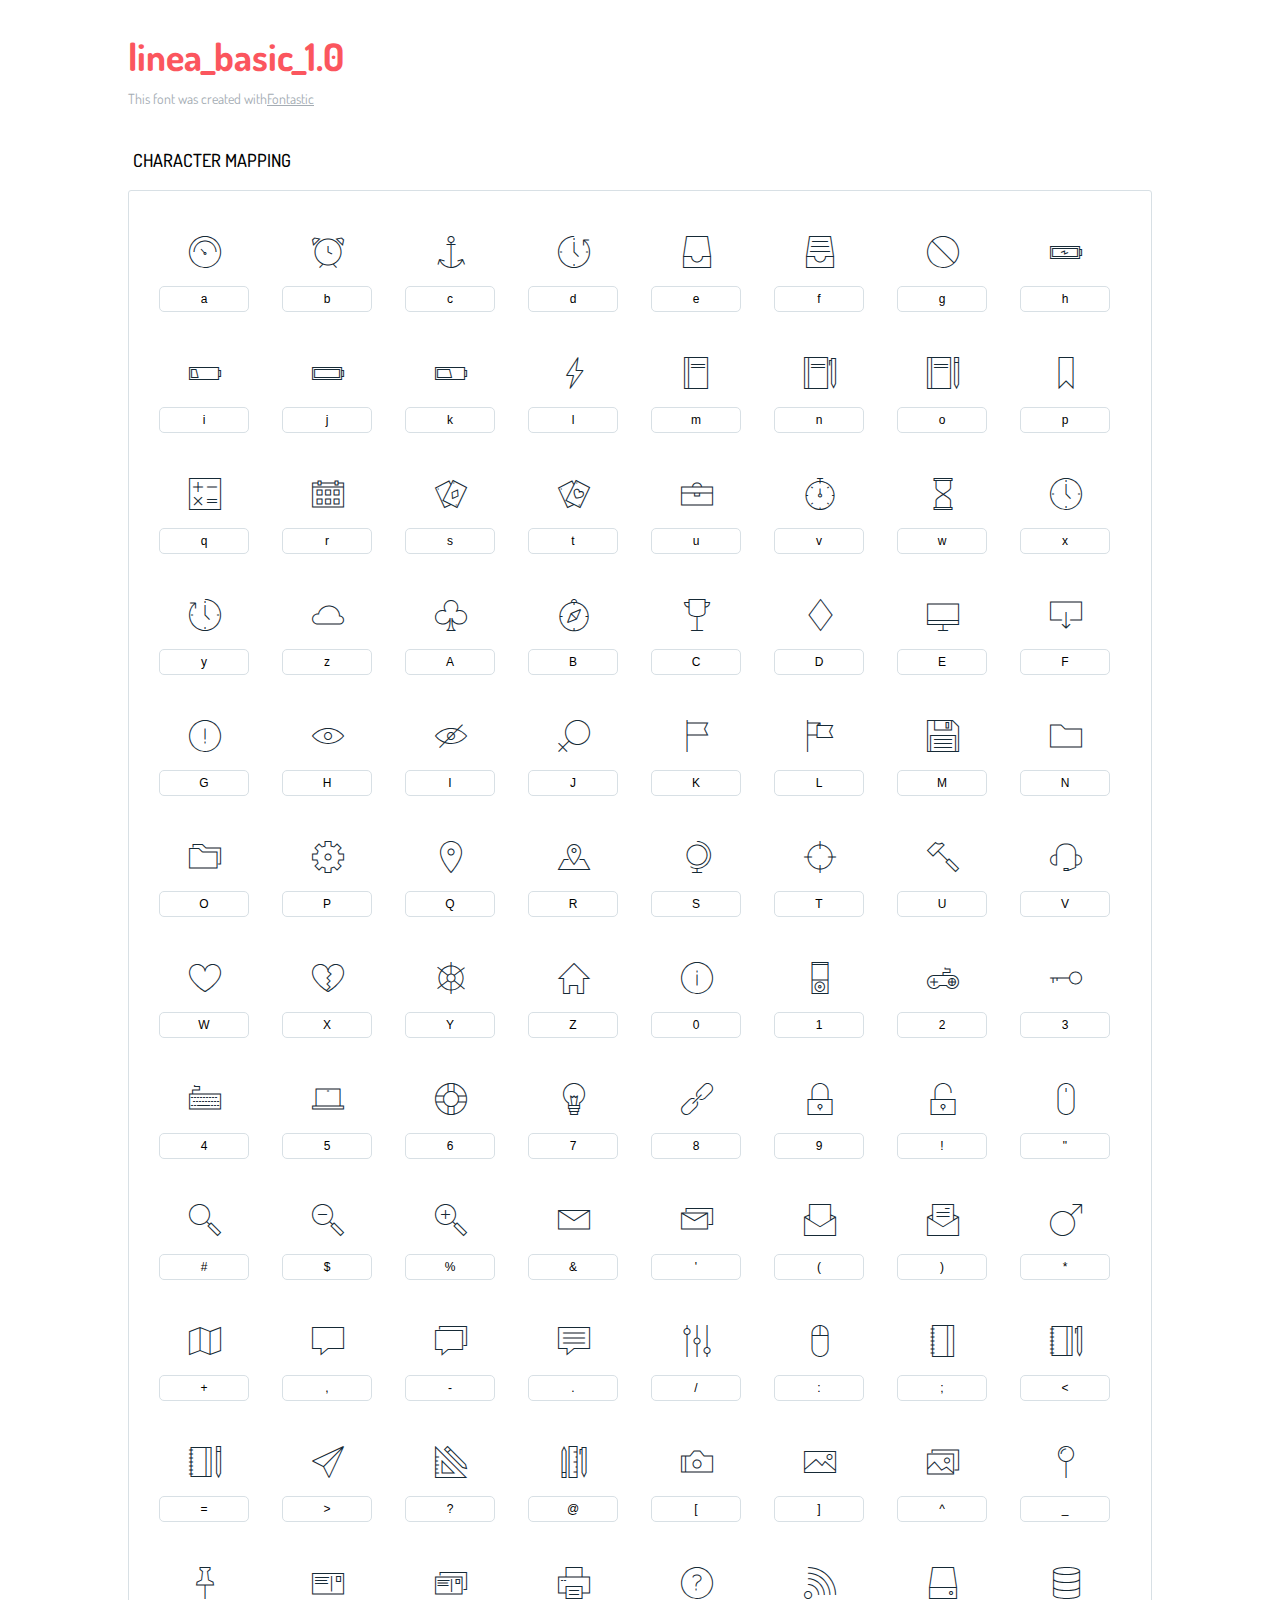
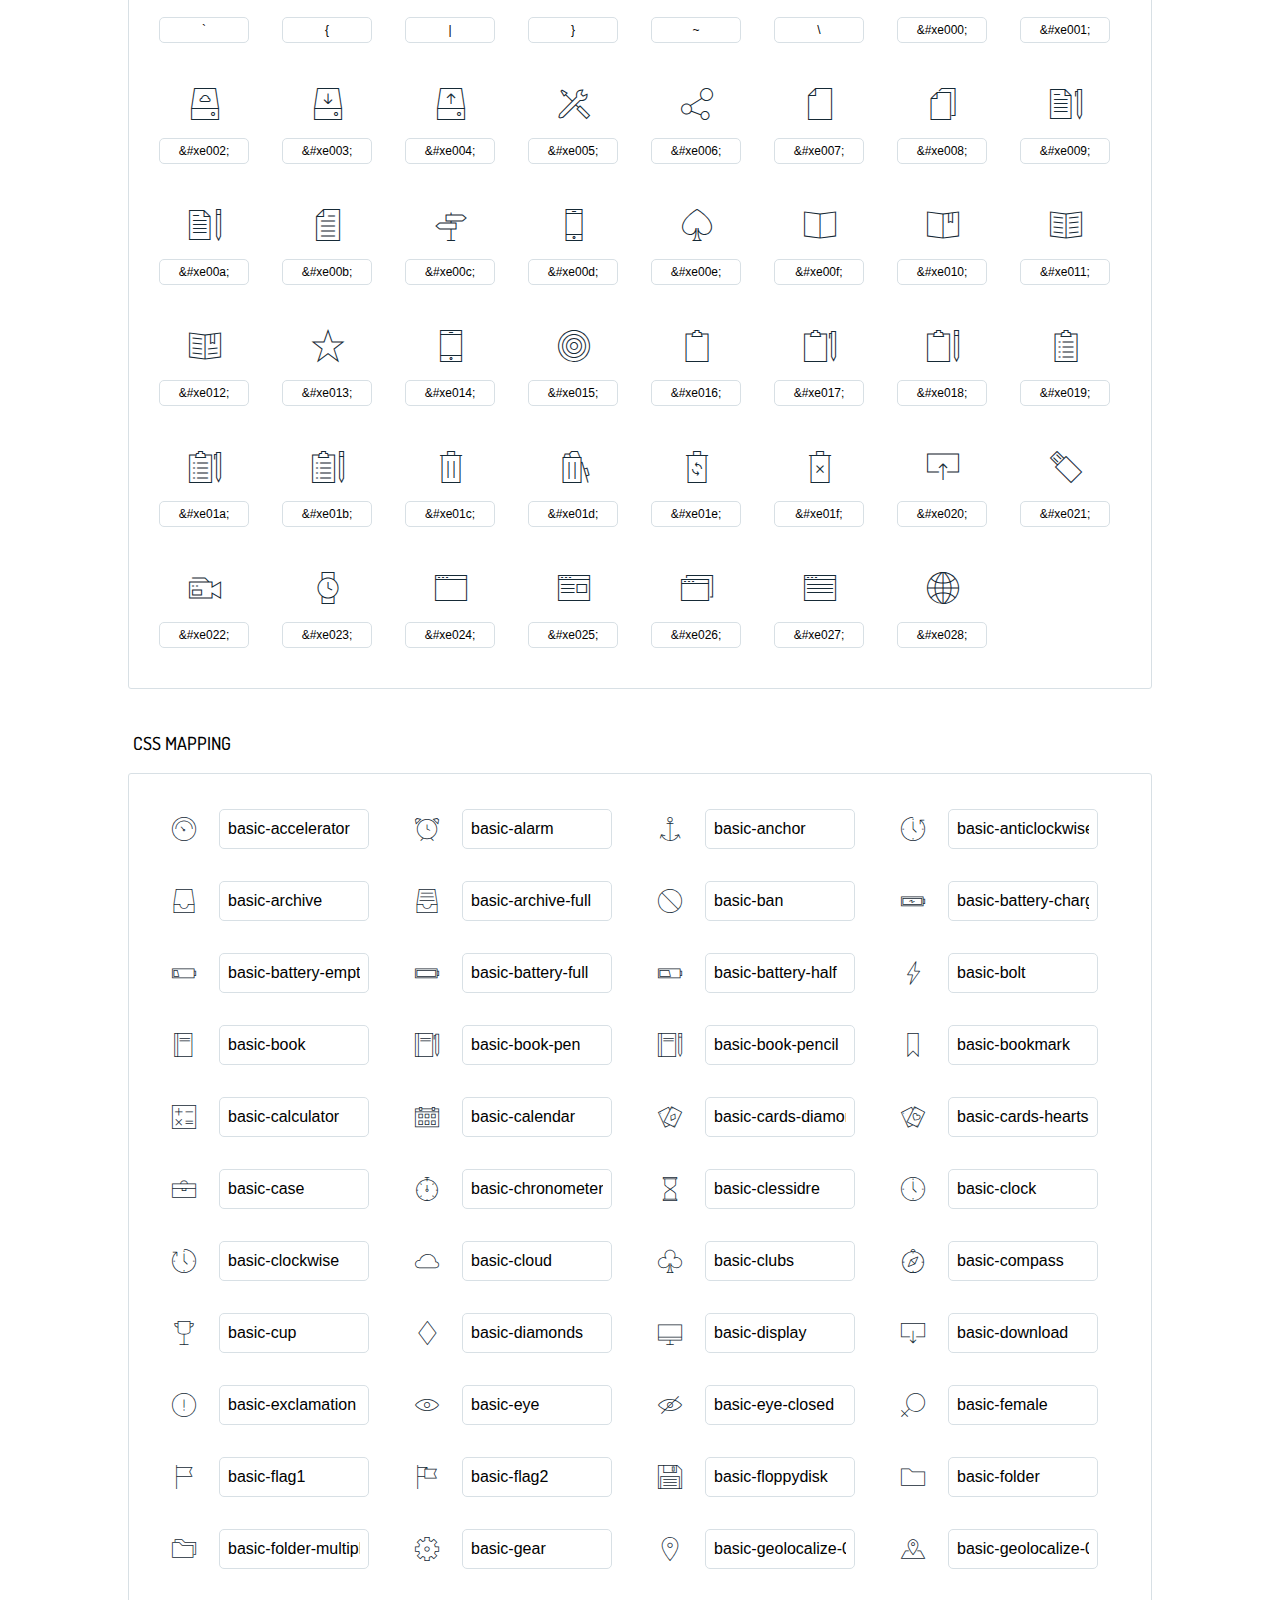
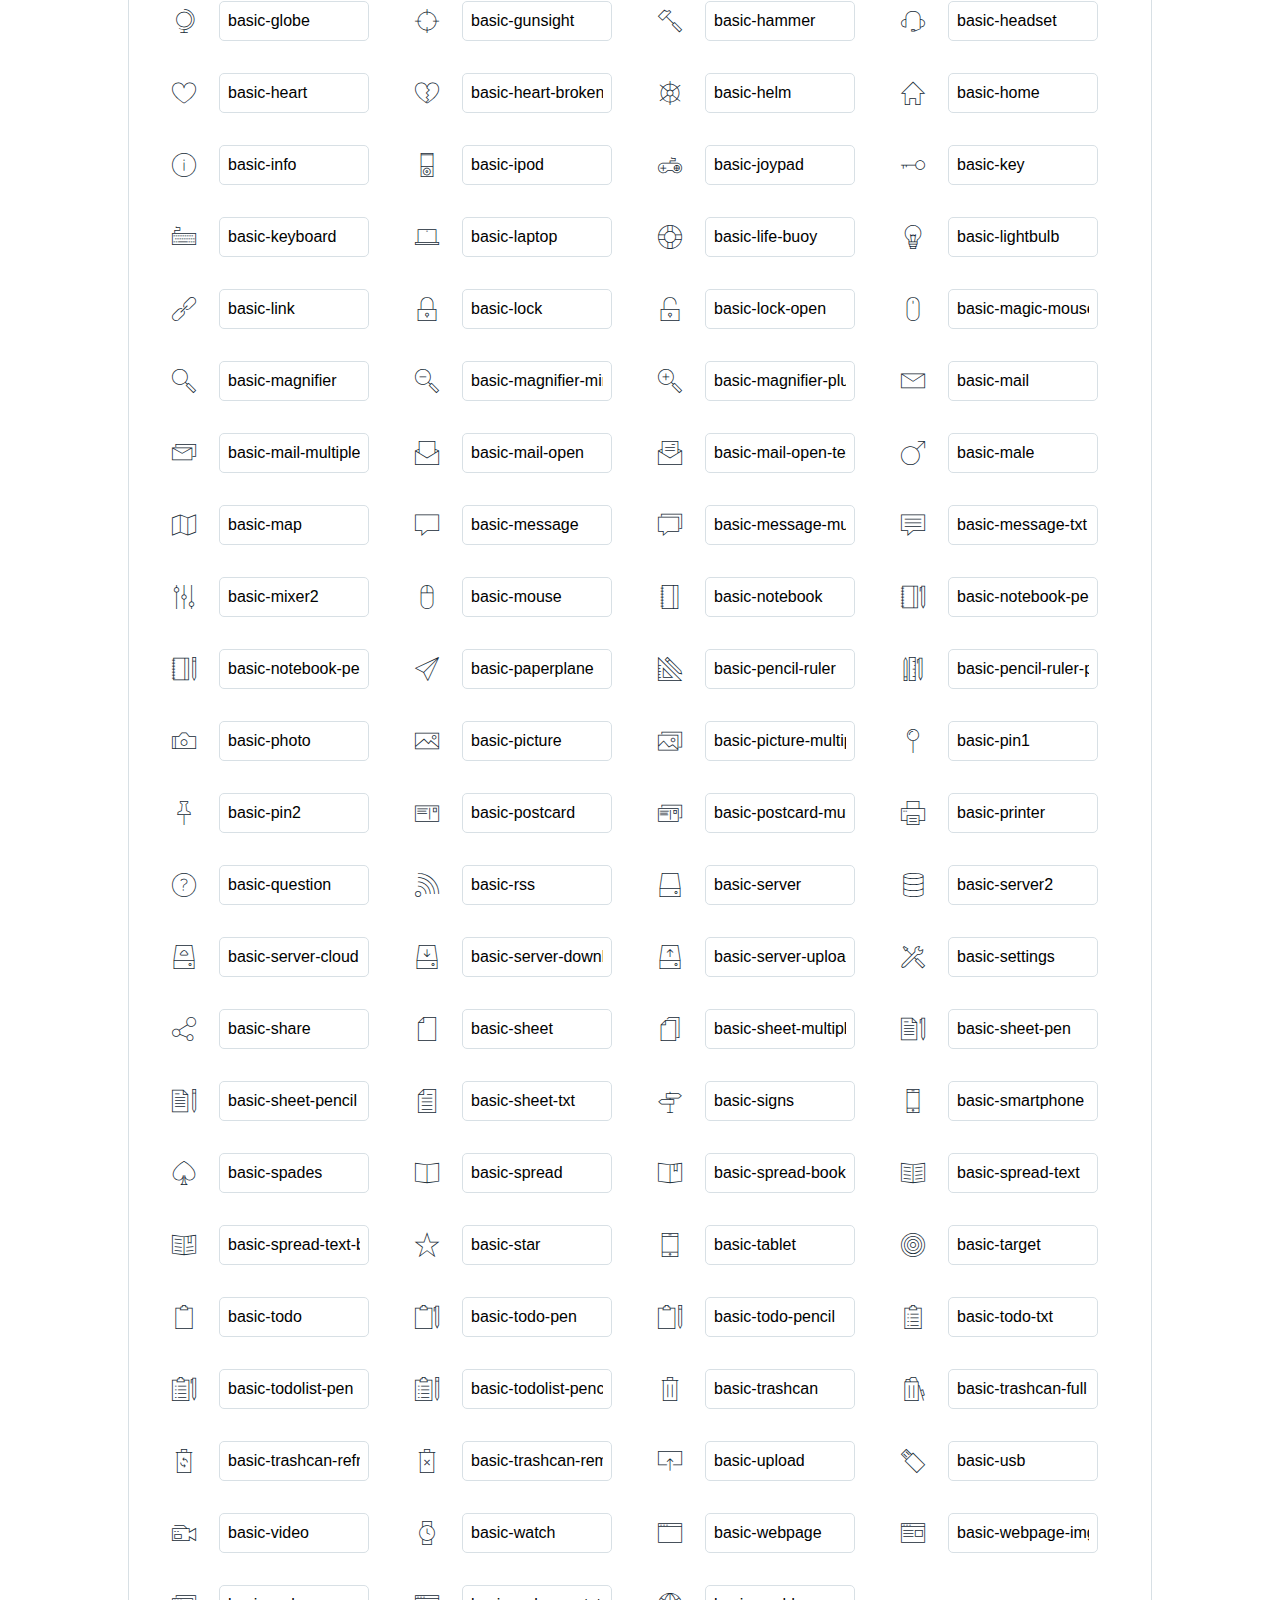
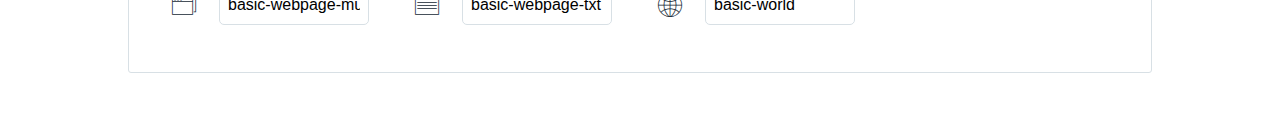
<file: images/icons/_ICONFONT/icons-reference.html>
<!DOCTYPE html>
<html lang="en">
  <head>
    <meta charset="utf-8">
    <meta http-equiv="X-UA-Compatible" content="IE=edge,chrome=1">
    <meta name="viewport" content="width=device-width,initial-scale=1">
    <title>Font Reference - linea_basic_1.0</title>
    <link href="http://fonts.googleapis.com/css?family=Dosis:400,500,700" rel="stylesheet" type="text/css">
    <link rel="stylesheet" href="styles.css">
    <style type="text/css">
      html,body,div,span,applet,object,iframe,h1,h2,h3,h4,h5,h6,p,blockquote,pre,a,abbr,acronym,address,big,cite,code,del,dfn,em,img,ins,kbd,q,s,samp,small,strike,strong,sub,sup,tt,var,dl,dt,dd,ol,ul,li,fieldset,form,label,legend,table,caption,tbody,tfoot,thead,tr,th,td{margin:0;padding:0;border:0;outline:0;font-weight:inherit;font-style:inherit;font-family:inherit;font-size:100%;vertical-align:baseline}
body{line-height:1;color:#000;background:#fff}
ol,ul{list-style:none}
table{border-collapse:separate;border-spacing:0;vertical-align:middle}
caption,th,td{text-align:left;font-weight:normal;vertical-align:middle}
a img{border:none}
*{-webkit-box-sizing:border-box;-moz-box-sizing:border-box;box-sizing:border-box}
body{font-family:'Dosis','Tahoma',sans-serif}
.container{margin:15px auto;width:80%}
h1{margin:40px 0 20px;font-weight:700;font-size:38px;line-height:32px;color:#fb565e}
h2{font-size:18px;padding:0 0 21px 5px;margin:45px 0 0 0;text-transform:uppercase;font-weight:500}
.small{font-size:14px;color:#a5adb4;}
.small a{color:#a5adb4;}
.small a:hover{color:#fb565e}
.glyphs.character-mapping{margin:0 0 20px 0;padding:20px 0 20px 30px;color:rgba(0,0,0,0.5);border:1px solid #d8e0e5;-webkit-border-radius:3px;border-radius:3px;}
.glyphs.character-mapping li{margin:0 30px 20px 0;display:inline-block;width:90px}
.glyphs.character-mapping .icon{margin:10px 0 10px 15px;padding:15px;position:relative;width:55px;height:55px;color:#162a36 !important;overflow:hidden;-webkit-border-radius:3px;border-radius:3px;font-size:32px;}
.glyphs.character-mapping .icon svg{fill:#000}
.glyphs.character-mapping input{margin:0;padding:5px 0;line-height:12px;font-size:12px;display:block;width:100%;border:1px solid #d8e0e5;-webkit-border-radius:5px;border-radius:5px;text-align:center;outline:0;}
.glyphs.character-mapping input:focus{border:1px solid #fbde4a;-webkit-box-shadow:inset 0 0 3px #fbde4a;box-shadow:inset 0 0 3px #fbde4a}
.glyphs.character-mapping input:hover{-webkit-box-shadow:inset 0 0 3px #fbde4a;box-shadow:inset 0 0 3px #fbde4a}
.glyphs.css-mapping{margin:0 0 60px 0;padding:30px 0 20px 30px;color:rgba(0,0,0,0.5);border:1px solid #d8e0e5;-webkit-border-radius:3px;border-radius:3px;}
.glyphs.css-mapping li{margin:0 30px 20px 0;padding:0;display:inline-block;overflow:hidden}
.glyphs.css-mapping .icon{margin:0;margin-right:10px;padding:13px;height:50px;width:50px;color:#162a36 !important;overflow:hidden;float:left;font-size:24px}
.glyphs.css-mapping input{margin:0;margin-top:5px;padding:8px;line-height:16px;font-size:16px;display:block;width:150px;height:40px;border:1px solid #d8e0e5;-webkit-border-radius:5px;border-radius:5px;background:#fff;outline:0;float:right;}
.glyphs.css-mapping input:focus{border:1px solid #fbde4a;-webkit-box-shadow:inset 0 0 3px #fbde4a;box-shadow:inset 0 0 3px #fbde4a}
.glyphs.css-mapping input:hover{-webkit-box-shadow:inset 0 0 3px #fbde4a;box-shadow:inset 0 0 3px #fbde4a}

      
    </style>
  </head>
  <body>
    <div class="container">
      <h1>linea_basic_1.0</h1>
      <p class="small">This font was created with<a href="http://fontastic.me/">Fontastic</a></p>
      <h2>Character mapping</h2>
      <ul class="glyphs character-mapping">
        <li>
          <div data-icon="a" class="icon"></div>
          <input type="text" readonly="readonly" value="a">
        </li>
        <li>
          <div data-icon="b" class="icon"></div>
          <input type="text" readonly="readonly" value="b">
        </li>
        <li>
          <div data-icon="c" class="icon"></div>
          <input type="text" readonly="readonly" value="c">
        </li>
        <li>
          <div data-icon="d" class="icon"></div>
          <input type="text" readonly="readonly" value="d">
        </li>
        <li>
          <div data-icon="e" class="icon"></div>
          <input type="text" readonly="readonly" value="e">
        </li>
        <li>
          <div data-icon="f" class="icon"></div>
          <input type="text" readonly="readonly" value="f">
        </li>
        <li>
          <div data-icon="g" class="icon"></div>
          <input type="text" readonly="readonly" value="g">
        </li>
        <li>
          <div data-icon="h" class="icon"></div>
          <input type="text" readonly="readonly" value="h">
        </li>
        <li>
          <div data-icon="i" class="icon"></div>
          <input type="text" readonly="readonly" value="i">
        </li>
        <li>
          <div data-icon="j" class="icon"></div>
          <input type="text" readonly="readonly" value="j">
        </li>
        <li>
          <div data-icon="k" class="icon"></div>
          <input type="text" readonly="readonly" value="k">
        </li>
        <li>
          <div data-icon="l" class="icon"></div>
          <input type="text" readonly="readonly" value="l">
        </li>
        <li>
          <div data-icon="m" class="icon"></div>
          <input type="text" readonly="readonly" value="m">
        </li>
        <li>
          <div data-icon="n" class="icon"></div>
          <input type="text" readonly="readonly" value="n">
        </li>
        <li>
          <div data-icon="o" class="icon"></div>
          <input type="text" readonly="readonly" value="o">
        </li>
        <li>
          <div data-icon="p" class="icon"></div>
          <input type="text" readonly="readonly" value="p">
        </li>
        <li>
          <div data-icon="q" class="icon"></div>
          <input type="text" readonly="readonly" value="q">
        </li>
        <li>
          <div data-icon="r" class="icon"></div>
          <input type="text" readonly="readonly" value="r">
        </li>
        <li>
          <div data-icon="s" class="icon"></div>
          <input type="text" readonly="readonly" value="s">
        </li>
        <li>
          <div data-icon="t" class="icon"></div>
          <input type="text" readonly="readonly" value="t">
        </li>
        <li>
          <div data-icon="u" class="icon"></div>
          <input type="text" readonly="readonly" value="u">
        </li>
        <li>
          <div data-icon="v" class="icon"></div>
          <input type="text" readonly="readonly" value="v">
        </li>
        <li>
          <div data-icon="w" class="icon"></div>
          <input type="text" readonly="readonly" value="w">
        </li>
        <li>
          <div data-icon="x" class="icon"></div>
          <input type="text" readonly="readonly" value="x">
        </li>
        <li>
          <div data-icon="y" class="icon"></div>
          <input type="text" readonly="readonly" value="y">
        </li>
        <li>
          <div data-icon="z" class="icon"></div>
          <input type="text" readonly="readonly" value="z">
        </li>
        <li>
          <div data-icon="A" class="icon"></div>
          <input type="text" readonly="readonly" value="A">
        </li>
        <li>
          <div data-icon="B" class="icon"></div>
          <input type="text" readonly="readonly" value="B">
        </li>
        <li>
          <div data-icon="C" class="icon"></div>
          <input type="text" readonly="readonly" value="C">
        </li>
        <li>
          <div data-icon="D" class="icon"></div>
          <input type="text" readonly="readonly" value="D">
        </li>
        <li>
          <div data-icon="E" class="icon"></div>
          <input type="text" readonly="readonly" value="E">
        </li>
        <li>
          <div data-icon="F" class="icon"></div>
          <input type="text" readonly="readonly" value="F">
        </li>
        <li>
          <div data-icon="G" class="icon"></div>
          <input type="text" readonly="readonly" value="G">
        </li>
        <li>
          <div data-icon="H" class="icon"></div>
          <input type="text" readonly="readonly" value="H">
        </li>
        <li>
          <div data-icon="I" class="icon"></div>
          <input type="text" readonly="readonly" value="I">
        </li>
        <li>
          <div data-icon="J" class="icon"></div>
          <input type="text" readonly="readonly" value="J">
        </li>
        <li>
          <div data-icon="K" class="icon"></div>
          <input type="text" readonly="readonly" value="K">
        </li>
        <li>
          <div data-icon="L" class="icon"></div>
          <input type="text" readonly="readonly" value="L">
        </li>
        <li>
          <div data-icon="M" class="icon"></div>
          <input type="text" readonly="readonly" value="M">
        </li>
        <li>
          <div data-icon="N" class="icon"></div>
          <input type="text" readonly="readonly" value="N">
        </li>
        <li>
          <div data-icon="O" class="icon"></div>
          <input type="text" readonly="readonly" value="O">
        </li>
        <li>
          <div data-icon="P" class="icon"></div>
          <input type="text" readonly="readonly" value="P">
        </li>
        <li>
          <div data-icon="Q" class="icon"></div>
          <input type="text" readonly="readonly" value="Q">
        </li>
        <li>
          <div data-icon="R" class="icon"></div>
          <input type="text" readonly="readonly" value="R">
        </li>
        <li>
          <div data-icon="S" class="icon"></div>
          <input type="text" readonly="readonly" value="S">
        </li>
        <li>
          <div data-icon="T" class="icon"></div>
          <input type="text" readonly="readonly" value="T">
        </li>
        <li>
          <div data-icon="U" class="icon"></div>
          <input type="text" readonly="readonly" value="U">
        </li>
        <li>
          <div data-icon="V" class="icon"></div>
          <input type="text" readonly="readonly" value="V">
        </li>
        <li>
          <div data-icon="W" class="icon"></div>
          <input type="text" readonly="readonly" value="W">
        </li>
        <li>
          <div data-icon="X" class="icon"></div>
          <input type="text" readonly="readonly" value="X">
        </li>
        <li>
          <div data-icon="Y" class="icon"></div>
          <input type="text" readonly="readonly" value="Y">
        </li>
        <li>
          <div data-icon="Z" class="icon"></div>
          <input type="text" readonly="readonly" value="Z">
        </li>
        <li>
          <div data-icon="0" class="icon"></div>
          <input type="text" readonly="readonly" value="0">
        </li>
        <li>
          <div data-icon="1" class="icon"></div>
          <input type="text" readonly="readonly" value="1">
        </li>
        <li>
          <div data-icon="2" class="icon"></div>
          <input type="text" readonly="readonly" value="2">
        </li>
        <li>
          <div data-icon="3" class="icon"></div>
          <input type="text" readonly="readonly" value="3">
        </li>
        <li>
          <div data-icon="4" class="icon"></div>
          <input type="text" readonly="readonly" value="4">
        </li>
        <li>
          <div data-icon="5" class="icon"></div>
          <input type="text" readonly="readonly" value="5">
        </li>
        <li>
          <div data-icon="6" class="icon"></div>
          <input type="text" readonly="readonly" value="6">
        </li>
        <li>
          <div data-icon="7" class="icon"></div>
          <input type="text" readonly="readonly" value="7">
        </li>
        <li>
          <div data-icon="8" class="icon"></div>
          <input type="text" readonly="readonly" value="8">
        </li>
        <li>
          <div data-icon="9" class="icon"></div>
          <input type="text" readonly="readonly" value="9">
        </li>
        <li>
          <div data-icon="!" class="icon"></div>
          <input type="text" readonly="readonly" value="!">
        </li>
        <li>
          <div data-icon="&#34;" class="icon"></div>
          <input type="text" readonly="readonly" value="&quot;">
        </li>
        <li>
          <div data-icon="#" class="icon"></div>
          <input type="text" readonly="readonly" value="#">
        </li>
        <li>
          <div data-icon="$" class="icon"></div>
          <input type="text" readonly="readonly" value="$">
        </li>
        <li>
          <div data-icon="%" class="icon"></div>
          <input type="text" readonly="readonly" value="%">
        </li>
        <li>
          <div data-icon="&" class="icon"></div>
          <input type="text" readonly="readonly" value="&amp;">
        </li>
        <li>
          <div data-icon="'" class="icon"></div>
          <input type="text" readonly="readonly" value="&#39;">
        </li>
        <li>
          <div data-icon="(" class="icon"></div>
          <input type="text" readonly="readonly" value="(">
        </li>
        <li>
          <div data-icon=")" class="icon"></div>
          <input type="text" readonly="readonly" value=")">
        </li>
        <li>
          <div data-icon="*" class="icon"></div>
          <input type="text" readonly="readonly" value="*">
        </li>
        <li>
          <div data-icon="+" class="icon"></div>
          <input type="text" readonly="readonly" value="+">
        </li>
        <li>
          <div data-icon="," class="icon"></div>
          <input type="text" readonly="readonly" value=",">
        </li>
        <li>
          <div data-icon="-" class="icon"></div>
          <input type="text" readonly="readonly" value="-">
        </li>
        <li>
          <div data-icon="." class="icon"></div>
          <input type="text" readonly="readonly" value=".">
        </li>
        <li>
          <div data-icon="/" class="icon"></div>
          <input type="text" readonly="readonly" value="/">
        </li>
        <li>
          <div data-icon=":" class="icon"></div>
          <input type="text" readonly="readonly" value=":">
        </li>
        <li>
          <div data-icon=";" class="icon"></div>
          <input type="text" readonly="readonly" value=";">
        </li>
        <li>
          <div data-icon="<" class="icon"></div>
          <input type="text" readonly="readonly" value="&lt;">
        </li>
        <li>
          <div data-icon="=" class="icon"></div>
          <input type="text" readonly="readonly" value="=">
        </li>
        <li>
          <div data-icon=">" class="icon"></div>
          <input type="text" readonly="readonly" value="&gt;">
        </li>
        <li>
          <div data-icon="?" class="icon"></div>
          <input type="text" readonly="readonly" value="?">
        </li>
        <li>
          <div data-icon="@" class="icon"></div>
          <input type="text" readonly="readonly" value="@">
        </li>
        <li>
          <div data-icon="[" class="icon"></div>
          <input type="text" readonly="readonly" value="[">
        </li>
        <li>
          <div data-icon="]" class="icon"></div>
          <input type="text" readonly="readonly" value="]">
        </li>
        <li>
          <div data-icon="^" class="icon"></div>
          <input type="text" readonly="readonly" value="^">
        </li>
        <li>
          <div data-icon="_" class="icon"></div>
          <input type="text" readonly="readonly" value="_">
        </li>
        <li>
          <div data-icon="`" class="icon"></div>
          <input type="text" readonly="readonly" value="`">
        </li>
        <li>
          <div data-icon="{" class="icon"></div>
          <input type="text" readonly="readonly" value="{">
        </li>
        <li>
          <div data-icon="|" class="icon"></div>
          <input type="text" readonly="readonly" value="|">
        </li>
        <li>
          <div data-icon="}" class="icon"></div>
          <input type="text" readonly="readonly" value="}">
        </li>
        <li>
          <div data-icon="~" class="icon"></div>
          <input type="text" readonly="readonly" value="~">
        </li>
        <li>
          <div data-icon="\" class="icon"></div>
          <input type="text" readonly="readonly" value="\">
        </li>
        <li>
          <div data-icon="&#xe000;" class="icon"></div>
          <input type="text" readonly="readonly" value="&amp;#xe000;">
        </li>
        <li>
          <div data-icon="&#xe001;" class="icon"></div>
          <input type="text" readonly="readonly" value="&amp;#xe001;">
        </li>
        <li>
          <div data-icon="&#xe002;" class="icon"></div>
          <input type="text" readonly="readonly" value="&amp;#xe002;">
        </li>
        <li>
          <div data-icon="&#xe003;" class="icon"></div>
          <input type="text" readonly="readonly" value="&amp;#xe003;">
        </li>
        <li>
          <div data-icon="&#xe004;" class="icon"></div>
          <input type="text" readonly="readonly" value="&amp;#xe004;">
        </li>
        <li>
          <div data-icon="&#xe005;" class="icon"></div>
          <input type="text" readonly="readonly" value="&amp;#xe005;">
        </li>
        <li>
          <div data-icon="&#xe006;" class="icon"></div>
          <input type="text" readonly="readonly" value="&amp;#xe006;">
        </li>
        <li>
          <div data-icon="&#xe007;" class="icon"></div>
          <input type="text" readonly="readonly" value="&amp;#xe007;">
        </li>
        <li>
          <div data-icon="&#xe008;" class="icon"></div>
          <input type="text" readonly="readonly" value="&amp;#xe008;">
        </li>
        <li>
          <div data-icon="&#xe009;" class="icon"></div>
          <input type="text" readonly="readonly" value="&amp;#xe009;">
        </li>
        <li>
          <div data-icon="&#xe00a;" class="icon"></div>
          <input type="text" readonly="readonly" value="&amp;#xe00a;">
        </li>
        <li>
          <div data-icon="&#xe00b;" class="icon"></div>
          <input type="text" readonly="readonly" value="&amp;#xe00b;">
        </li>
        <li>
          <div data-icon="&#xe00c;" class="icon"></div>
          <input type="text" readonly="readonly" value="&amp;#xe00c;">
        </li>
        <li>
          <div data-icon="&#xe00d;" class="icon"></div>
          <input type="text" readonly="readonly" value="&amp;#xe00d;">
        </li>
        <li>
          <div data-icon="&#xe00e;" class="icon"></div>
          <input type="text" readonly="readonly" value="&amp;#xe00e;">
        </li>
        <li>
          <div data-icon="&#xe00f;" class="icon"></div>
          <input type="text" readonly="readonly" value="&amp;#xe00f;">
        </li>
        <li>
          <div data-icon="&#xe010;" class="icon"></div>
          <input type="text" readonly="readonly" value="&amp;#xe010;">
        </li>
        <li>
          <div data-icon="&#xe011;" class="icon"></div>
          <input type="text" readonly="readonly" value="&amp;#xe011;">
        </li>
        <li>
          <div data-icon="&#xe012;" class="icon"></div>
          <input type="text" readonly="readonly" value="&amp;#xe012;">
        </li>
        <li>
          <div data-icon="&#xe013;" class="icon"></div>
          <input type="text" readonly="readonly" value="&amp;#xe013;">
        </li>
        <li>
          <div data-icon="&#xe014;" class="icon"></div>
          <input type="text" readonly="readonly" value="&amp;#xe014;">
        </li>
        <li>
          <div data-icon="&#xe015;" class="icon"></div>
          <input type="text" readonly="readonly" value="&amp;#xe015;">
        </li>
        <li>
          <div data-icon="&#xe016;" class="icon"></div>
          <input type="text" readonly="readonly" value="&amp;#xe016;">
        </li>
        <li>
          <div data-icon="&#xe017;" class="icon"></div>
          <input type="text" readonly="readonly" value="&amp;#xe017;">
        </li>
        <li>
          <div data-icon="&#xe018;" class="icon"></div>
          <input type="text" readonly="readonly" value="&amp;#xe018;">
        </li>
        <li>
          <div data-icon="&#xe019;" class="icon"></div>
          <input type="text" readonly="readonly" value="&amp;#xe019;">
        </li>
        <li>
          <div data-icon="&#xe01a;" class="icon"></div>
          <input type="text" readonly="readonly" value="&amp;#xe01a;">
        </li>
        <li>
          <div data-icon="&#xe01b;" class="icon"></div>
          <input type="text" readonly="readonly" value="&amp;#xe01b;">
        </li>
        <li>
          <div data-icon="&#xe01c;" class="icon"></div>
          <input type="text" readonly="readonly" value="&amp;#xe01c;">
        </li>
        <li>
          <div data-icon="&#xe01d;" class="icon"></div>
          <input type="text" readonly="readonly" value="&amp;#xe01d;">
        </li>
        <li>
          <div data-icon="&#xe01e;" class="icon"></div>
          <input type="text" readonly="readonly" value="&amp;#xe01e;">
        </li>
        <li>
          <div data-icon="&#xe01f;" class="icon"></div>
          <input type="text" readonly="readonly" value="&amp;#xe01f;">
        </li>
        <li>
          <div data-icon="&#xe020;" class="icon"></div>
          <input type="text" readonly="readonly" value="&amp;#xe020;">
        </li>
        <li>
          <div data-icon="&#xe021;" class="icon"></div>
          <input type="text" readonly="readonly" value="&amp;#xe021;">
        </li>
        <li>
          <div data-icon="&#xe022;" class="icon"></div>
          <input type="text" readonly="readonly" value="&amp;#xe022;">
        </li>
        <li>
          <div data-icon="&#xe023;" class="icon"></div>
          <input type="text" readonly="readonly" value="&amp;#xe023;">
        </li>
        <li>
          <div data-icon="&#xe024;" class="icon"></div>
          <input type="text" readonly="readonly" value="&amp;#xe024;">
        </li>
        <li>
          <div data-icon="&#xe025;" class="icon"></div>
          <input type="text" readonly="readonly" value="&amp;#xe025;">
        </li>
        <li>
          <div data-icon="&#xe026;" class="icon"></div>
          <input type="text" readonly="readonly" value="&amp;#xe026;">
        </li>
        <li>
          <div data-icon="&#xe027;" class="icon"></div>
          <input type="text" readonly="readonly" value="&amp;#xe027;">
        </li>
        <li>
          <div data-icon="&#xe028;" class="icon"></div>
          <input type="text" readonly="readonly" value="&amp;#xe028;">
        </li>
      </ul>
      <h2>CSS mapping</h2>
      <ul class="glyphs css-mapping">
        <li>
          <div class="icon icon-basic-accelerator"></div>
          <input type="text" readonly="readonly" value="basic-accelerator">
        </li>
        <li>
          <div class="icon icon-basic-alarm"></div>
          <input type="text" readonly="readonly" value="basic-alarm">
        </li>
        <li>
          <div class="icon icon-basic-anchor"></div>
          <input type="text" readonly="readonly" value="basic-anchor">
        </li>
        <li>
          <div class="icon icon-basic-anticlockwise"></div>
          <input type="text" readonly="readonly" value="basic-anticlockwise">
        </li>
        <li>
          <div class="icon icon-basic-archive"></div>
          <input type="text" readonly="readonly" value="basic-archive">
        </li>
        <li>
          <div class="icon icon-basic-archive-full"></div>
          <input type="text" readonly="readonly" value="basic-archive-full">
        </li>
        <li>
          <div class="icon icon-basic-ban"></div>
          <input type="text" readonly="readonly" value="basic-ban">
        </li>
        <li>
          <div class="icon icon-basic-battery-charge"></div>
          <input type="text" readonly="readonly" value="basic-battery-charge">
        </li>
        <li>
          <div class="icon icon-basic-battery-empty"></div>
          <input type="text" readonly="readonly" value="basic-battery-empty">
        </li>
        <li>
          <div class="icon icon-basic-battery-full"></div>
          <input type="text" readonly="readonly" value="basic-battery-full">
        </li>
        <li>
          <div class="icon icon-basic-battery-half"></div>
          <input type="text" readonly="readonly" value="basic-battery-half">
        </li>
        <li>
          <div class="icon icon-basic-bolt"></div>
          <input type="text" readonly="readonly" value="basic-bolt">
        </li>
        <li>
          <div class="icon icon-basic-book"></div>
          <input type="text" readonly="readonly" value="basic-book">
        </li>
        <li>
          <div class="icon icon-basic-book-pen"></div>
          <input type="text" readonly="readonly" value="basic-book-pen">
        </li>
        <li>
          <div class="icon icon-basic-book-pencil"></div>
          <input type="text" readonly="readonly" value="basic-book-pencil">
        </li>
        <li>
          <div class="icon icon-basic-bookmark"></div>
          <input type="text" readonly="readonly" value="basic-bookmark">
        </li>
        <li>
          <div class="icon icon-basic-calculator"></div>
          <input type="text" readonly="readonly" value="basic-calculator">
        </li>
        <li>
          <div class="icon icon-basic-calendar"></div>
          <input type="text" readonly="readonly" value="basic-calendar">
        </li>
        <li>
          <div class="icon icon-basic-cards-diamonds"></div>
          <input type="text" readonly="readonly" value="basic-cards-diamonds">
        </li>
        <li>
          <div class="icon icon-basic-cards-hearts"></div>
          <input type="text" readonly="readonly" value="basic-cards-hearts">
        </li>
        <li>
          <div class="icon icon-basic-case"></div>
          <input type="text" readonly="readonly" value="basic-case">
        </li>
        <li>
          <div class="icon icon-basic-chronometer"></div>
          <input type="text" readonly="readonly" value="basic-chronometer">
        </li>
        <li>
          <div class="icon icon-basic-clessidre"></div>
          <input type="text" readonly="readonly" value="basic-clessidre">
        </li>
        <li>
          <div class="icon icon-basic-clock"></div>
          <input type="text" readonly="readonly" value="basic-clock">
        </li>
        <li>
          <div class="icon icon-basic-clockwise"></div>
          <input type="text" readonly="readonly" value="basic-clockwise">
        </li>
        <li>
          <div class="icon icon-basic-cloud"></div>
          <input type="text" readonly="readonly" value="basic-cloud">
        </li>
        <li>
          <div class="icon icon-basic-clubs"></div>
          <input type="text" readonly="readonly" value="basic-clubs">
        </li>
        <li>
          <div class="icon icon-basic-compass"></div>
          <input type="text" readonly="readonly" value="basic-compass">
        </li>
        <li>
          <div class="icon icon-basic-cup"></div>
          <input type="text" readonly="readonly" value="basic-cup">
        </li>
        <li>
          <div class="icon icon-basic-diamonds"></div>
          <input type="text" readonly="readonly" value="basic-diamonds">
        </li>
        <li>
          <div class="icon icon-basic-display"></div>
          <input type="text" readonly="readonly" value="basic-display">
        </li>
        <li>
          <div class="icon icon-basic-download"></div>
          <input type="text" readonly="readonly" value="basic-download">
        </li>
        <li>
          <div class="icon icon-basic-exclamation"></div>
          <input type="text" readonly="readonly" value="basic-exclamation">
        </li>
        <li>
          <div class="icon icon-basic-eye"></div>
          <input type="text" readonly="readonly" value="basic-eye">
        </li>
        <li>
          <div class="icon icon-basic-eye-closed"></div>
          <input type="text" readonly="readonly" value="basic-eye-closed">
        </li>
        <li>
          <div class="icon icon-basic-female"></div>
          <input type="text" readonly="readonly" value="basic-female">
        </li>
        <li>
          <div class="icon icon-basic-flag1"></div>
          <input type="text" readonly="readonly" value="basic-flag1">
        </li>
        <li>
          <div class="icon icon-basic-flag2"></div>
          <input type="text" readonly="readonly" value="basic-flag2">
        </li>
        <li>
          <div class="icon icon-basic-floppydisk"></div>
          <input type="text" readonly="readonly" value="basic-floppydisk">
        </li>
        <li>
          <div class="icon icon-basic-folder"></div>
          <input type="text" readonly="readonly" value="basic-folder">
        </li>
        <li>
          <div class="icon icon-basic-folder-multiple"></div>
          <input type="text" readonly="readonly" value="basic-folder-multiple">
        </li>
        <li>
          <div class="icon icon-basic-gear"></div>
          <input type="text" readonly="readonly" value="basic-gear">
        </li>
        <li>
          <div class="icon icon-basic-geolocalize-01"></div>
          <input type="text" readonly="readonly" value="basic-geolocalize-01">
        </li>
        <li>
          <div class="icon icon-basic-geolocalize-05"></div>
          <input type="text" readonly="readonly" value="basic-geolocalize-05">
        </li>
        <li>
          <div class="icon icon-basic-globe"></div>
          <input type="text" readonly="readonly" value="basic-globe">
        </li>
        <li>
          <div class="icon icon-basic-gunsight"></div>
          <input type="text" readonly="readonly" value="basic-gunsight">
        </li>
        <li>
          <div class="icon icon-basic-hammer"></div>
          <input type="text" readonly="readonly" value="basic-hammer">
        </li>
        <li>
          <div class="icon icon-basic-headset"></div>
          <input type="text" readonly="readonly" value="basic-headset">
        </li>
        <li>
          <div class="icon icon-basic-heart"></div>
          <input type="text" readonly="readonly" value="basic-heart">
        </li>
        <li>
          <div class="icon icon-basic-heart-broken"></div>
          <input type="text" readonly="readonly" value="basic-heart-broken">
        </li>
        <li>
          <div class="icon icon-basic-helm"></div>
          <input type="text" readonly="readonly" value="basic-helm">
        </li>
        <li>
          <div class="icon icon-basic-home"></div>
          <input type="text" readonly="readonly" value="basic-home">
        </li>
        <li>
          <div class="icon icon-basic-info"></div>
          <input type="text" readonly="readonly" value="basic-info">
        </li>
        <li>
          <div class="icon icon-basic-ipod"></div>
          <input type="text" readonly="readonly" value="basic-ipod">
        </li>
        <li>
          <div class="icon icon-basic-joypad"></div>
          <input type="text" readonly="readonly" value="basic-joypad">
        </li>
        <li>
          <div class="icon icon-basic-key"></div>
          <input type="text" readonly="readonly" value="basic-key">
        </li>
        <li>
          <div class="icon icon-basic-keyboard"></div>
          <input type="text" readonly="readonly" value="basic-keyboard">
        </li>
        <li>
          <div class="icon icon-basic-laptop"></div>
          <input type="text" readonly="readonly" value="basic-laptop">
        </li>
        <li>
          <div class="icon icon-basic-life-buoy"></div>
          <input type="text" readonly="readonly" value="basic-life-buoy">
        </li>
        <li>
          <div class="icon icon-basic-lightbulb"></div>
          <input type="text" readonly="readonly" value="basic-lightbulb">
        </li>
        <li>
          <div class="icon icon-basic-link"></div>
          <input type="text" readonly="readonly" value="basic-link">
        </li>
        <li>
          <div class="icon icon-basic-lock"></div>
          <input type="text" readonly="readonly" value="basic-lock">
        </li>
        <li>
          <div class="icon icon-basic-lock-open"></div>
          <input type="text" readonly="readonly" value="basic-lock-open">
        </li>
        <li>
          <div class="icon icon-basic-magic-mouse"></div>
          <input type="text" readonly="readonly" value="basic-magic-mouse">
        </li>
        <li>
          <div class="icon icon-basic-magnifier"></div>
          <input type="text" readonly="readonly" value="basic-magnifier">
        </li>
        <li>
          <div class="icon icon-basic-magnifier-minus"></div>
          <input type="text" readonly="readonly" value="basic-magnifier-minus">
        </li>
        <li>
          <div class="icon icon-basic-magnifier-plus"></div>
          <input type="text" readonly="readonly" value="basic-magnifier-plus">
        </li>
        <li>
          <div class="icon icon-basic-mail"></div>
          <input type="text" readonly="readonly" value="basic-mail">
        </li>
        <li>
          <div class="icon icon-basic-mail-multiple"></div>
          <input type="text" readonly="readonly" value="basic-mail-multiple">
        </li>
        <li>
          <div class="icon icon-basic-mail-open"></div>
          <input type="text" readonly="readonly" value="basic-mail-open">
        </li>
        <li>
          <div class="icon icon-basic-mail-open-text"></div>
          <input type="text" readonly="readonly" value="basic-mail-open-text">
        </li>
        <li>
          <div class="icon icon-basic-male"></div>
          <input type="text" readonly="readonly" value="basic-male">
        </li>
        <li>
          <div class="icon icon-basic-map"></div>
          <input type="text" readonly="readonly" value="basic-map">
        </li>
        <li>
          <div class="icon icon-basic-message"></div>
          <input type="text" readonly="readonly" value="basic-message">
        </li>
        <li>
          <div class="icon icon-basic-message-multiple"></div>
          <input type="text" readonly="readonly" value="basic-message-multiple">
        </li>
        <li>
          <div class="icon icon-basic-message-txt"></div>
          <input type="text" readonly="readonly" value="basic-message-txt">
        </li>
        <li>
          <div class="icon icon-basic-mixer2"></div>
          <input type="text" readonly="readonly" value="basic-mixer2">
        </li>
        <li>
          <div class="icon icon-basic-mouse"></div>
          <input type="text" readonly="readonly" value="basic-mouse">
        </li>
        <li>
          <div class="icon icon-basic-notebook"></div>
          <input type="text" readonly="readonly" value="basic-notebook">
        </li>
        <li>
          <div class="icon icon-basic-notebook-pen"></div>
          <input type="text" readonly="readonly" value="basic-notebook-pen">
        </li>
        <li>
          <div class="icon icon-basic-notebook-pencil"></div>
          <input type="text" readonly="readonly" value="basic-notebook-pencil">
        </li>
        <li>
          <div class="icon icon-basic-paperplane"></div>
          <input type="text" readonly="readonly" value="basic-paperplane">
        </li>
        <li>
          <div class="icon icon-basic-pencil-ruler"></div>
          <input type="text" readonly="readonly" value="basic-pencil-ruler">
        </li>
        <li>
          <div class="icon icon-basic-pencil-ruler-pen"></div>
          <input type="text" readonly="readonly" value="basic-pencil-ruler-pen">
        </li>
        <li>
          <div class="icon icon-basic-photo"></div>
          <input type="text" readonly="readonly" value="basic-photo">
        </li>
        <li>
          <div class="icon icon-basic-picture"></div>
          <input type="text" readonly="readonly" value="basic-picture">
        </li>
        <li>
          <div class="icon icon-basic-picture-multiple"></div>
          <input type="text" readonly="readonly" value="basic-picture-multiple">
        </li>
        <li>
          <div class="icon icon-basic-pin1"></div>
          <input type="text" readonly="readonly" value="basic-pin1">
        </li>
        <li>
          <div class="icon icon-basic-pin2"></div>
          <input type="text" readonly="readonly" value="basic-pin2">
        </li>
        <li>
          <div class="icon icon-basic-postcard"></div>
          <input type="text" readonly="readonly" value="basic-postcard">
        </li>
        <li>
          <div class="icon icon-basic-postcard-multiple"></div>
          <input type="text" readonly="readonly" value="basic-postcard-multiple">
        </li>
        <li>
          <div class="icon icon-basic-printer"></div>
          <input type="text" readonly="readonly" value="basic-printer">
        </li>
        <li>
          <div class="icon icon-basic-question"></div>
          <input type="text" readonly="readonly" value="basic-question">
        </li>
        <li>
          <div class="icon icon-basic-rss"></div>
          <input type="text" readonly="readonly" value="basic-rss">
        </li>
        <li>
          <div class="icon icon-basic-server"></div>
          <input type="text" readonly="readonly" value="basic-server">
        </li>
        <li>
          <div class="icon icon-basic-server2"></div>
          <input type="text" readonly="readonly" value="basic-server2">
        </li>
        <li>
          <div class="icon icon-basic-server-cloud"></div>
          <input type="text" readonly="readonly" value="basic-server-cloud">
        </li>
        <li>
          <div class="icon icon-basic-server-download"></div>
          <input type="text" readonly="readonly" value="basic-server-download">
        </li>
        <li>
          <div class="icon icon-basic-server-upload"></div>
          <input type="text" readonly="readonly" value="basic-server-upload">
        </li>
        <li>
          <div class="icon icon-basic-settings"></div>
          <input type="text" readonly="readonly" value="basic-settings">
        </li>
        <li>
          <div class="icon icon-basic-share"></div>
          <input type="text" readonly="readonly" value="basic-share">
        </li>
        <li>
          <div class="icon icon-basic-sheet"></div>
          <input type="text" readonly="readonly" value="basic-sheet">
        </li>
        <li>
          <div class="icon icon-basic-sheet-multiple"></div>
          <input type="text" readonly="readonly" value="basic-sheet-multiple">
        </li>
        <li>
          <div class="icon icon-basic-sheet-pen"></div>
          <input type="text" readonly="readonly" value="basic-sheet-pen">
        </li>
        <li>
          <div class="icon icon-basic-sheet-pencil"></div>
          <input type="text" readonly="readonly" value="basic-sheet-pencil">
        </li>
        <li>
          <div class="icon icon-basic-sheet-txt"></div>
          <input type="text" readonly="readonly" value="basic-sheet-txt">
        </li>
        <li>
          <div class="icon icon-basic-signs"></div>
          <input type="text" readonly="readonly" value="basic-signs">
        </li>
        <li>
          <div class="icon icon-basic-smartphone"></div>
          <input type="text" readonly="readonly" value="basic-smartphone">
        </li>
        <li>
          <div class="icon icon-basic-spades"></div>
          <input type="text" readonly="readonly" value="basic-spades">
        </li>
        <li>
          <div class="icon icon-basic-spread"></div>
          <input type="text" readonly="readonly" value="basic-spread">
        </li>
        <li>
          <div class="icon icon-basic-spread-bookmark"></div>
          <input type="text" readonly="readonly" value="basic-spread-bookmark">
        </li>
        <li>
          <div class="icon icon-basic-spread-text"></div>
          <input type="text" readonly="readonly" value="basic-spread-text">
        </li>
        <li>
          <div class="icon icon-basic-spread-text-bookmark"></div>
          <input type="text" readonly="readonly" value="basic-spread-text-bookmark">
        </li>
        <li>
          <div class="icon icon-basic-star"></div>
          <input type="text" readonly="readonly" value="basic-star">
        </li>
        <li>
          <div class="icon icon-basic-tablet"></div>
          <input type="text" readonly="readonly" value="basic-tablet">
        </li>
        <li>
          <div class="icon icon-basic-target"></div>
          <input type="text" readonly="readonly" value="basic-target">
        </li>
        <li>
          <div class="icon icon-basic-todo"></div>
          <input type="text" readonly="readonly" value="basic-todo">
        </li>
        <li>
          <div class="icon icon-basic-todo-pen"></div>
          <input type="text" readonly="readonly" value="basic-todo-pen">
        </li>
        <li>
          <div class="icon icon-basic-todo-pencil"></div>
          <input type="text" readonly="readonly" value="basic-todo-pencil">
        </li>
        <li>
          <div class="icon icon-basic-todo-txt"></div>
          <input type="text" readonly="readonly" value="basic-todo-txt">
        </li>
        <li>
          <div class="icon icon-basic-todolist-pen"></div>
          <input type="text" readonly="readonly" value="basic-todolist-pen">
        </li>
        <li>
          <div class="icon icon-basic-todolist-pencil"></div>
          <input type="text" readonly="readonly" value="basic-todolist-pencil">
        </li>
        <li>
          <div class="icon icon-basic-trashcan"></div>
          <input type="text" readonly="readonly" value="basic-trashcan">
        </li>
        <li>
          <div class="icon icon-basic-trashcan-full"></div>
          <input type="text" readonly="readonly" value="basic-trashcan-full">
        </li>
        <li>
          <div class="icon icon-basic-trashcan-refresh"></div>
          <input type="text" readonly="readonly" value="basic-trashcan-refresh">
        </li>
        <li>
          <div class="icon icon-basic-trashcan-remove"></div>
          <input type="text" readonly="readonly" value="basic-trashcan-remove">
        </li>
        <li>
          <div class="icon icon-basic-upload"></div>
          <input type="text" readonly="readonly" value="basic-upload">
        </li>
        <li>
          <div class="icon icon-basic-usb"></div>
          <input type="text" readonly="readonly" value="basic-usb">
        </li>
        <li>
          <div class="icon icon-basic-video"></div>
          <input type="text" readonly="readonly" value="basic-video">
        </li>
        <li>
          <div class="icon icon-basic-watch"></div>
          <input type="text" readonly="readonly" value="basic-watch">
        </li>
        <li>
          <div class="icon icon-basic-webpage"></div>
          <input type="text" readonly="readonly" value="basic-webpage">
        </li>
        <li>
          <div class="icon icon-basic-webpage-img-txt"></div>
          <input type="text" readonly="readonly" value="basic-webpage-img-txt">
        </li>
        <li>
          <div class="icon icon-basic-webpage-multiple"></div>
          <input type="text" readonly="readonly" value="basic-webpage-multiple">
        </li>
        <li>
          <div class="icon icon-basic-webpage-txt"></div>
          <input type="text" readonly="readonly" value="basic-webpage-txt">
        </li>
        <li>
          <div class="icon icon-basic-world"></div>
          <input type="text" readonly="readonly" value="basic-world">
        </li>
      </ul>
    </div><script type="text/javascript">
(function() {
  var glyphs, _i, _len, _ref;

  _ref = document.getElementsByClassName('glyphs');
  for (_i = 0, _len = _ref.length; _i < _len; _i++) {
    glyphs = _ref[_i];
    glyphs.addEventListener('click', function(event) {
      if (event.target.tagName === 'INPUT') {
        return event.target.select();
      }
    });
  }

}).call(this);
</script>
  </body>
</html>
</file>
<file: images/icons/_ICONFONT/styles.css>
@charset "UTF-8";

@font-face {
  font-family: "linea-basic-10";
  src:url("fonts/linea-basic-10.eot");
  src:url("fonts/linea-basic-10.eot?#iefix") format("embedded-opentype"),
    url("fonts/linea-basic-10.woff") format("woff"),
    url("fonts/linea-basic-10.ttf") format("truetype"),
    url("fonts/linea-basic-10.svg#linea-basic-10") format("svg");
  font-weight: normal;
  font-style: normal;

}

[data-icon]:before {
  font-family: "linea-basic-10" !important;
  content: attr(data-icon);
  font-style: normal !important;
  font-weight: normal !important;
  font-variant: normal !important;
  text-transform: none !important;
  speak: none;
  line-height: 1;
  -webkit-font-smoothing: antialiased;
  -moz-osx-font-smoothing: grayscale;
}

[class^="icon-"]:before,
[class*=" icon-"]:before {
  font-family: "linea-basic-10" !important;
  font-style: normal !important;
  font-weight: normal !important;
  font-variant: normal !important;
  text-transform: none !important;
  speak: none;
  line-height: 1;
  -webkit-font-smoothing: antialiased;
  -moz-osx-font-smoothing: grayscale;
}

.icon-basic-accelerator:before {
  content: "a";
}
.icon-basic-alarm:before {
  content: "b";
}
.icon-basic-anchor:before {
  content: "c";
}
.icon-basic-anticlockwise:before {
  content: "d";
}
.icon-basic-archive:before {
  content: "e";
}
.icon-basic-archive-full:before {
  content: "f";
}
.icon-basic-ban:before {
  content: "g";
}
.icon-basic-battery-charge:before {
  content: "h";
}
.icon-basic-battery-empty:before {
  content: "i";
}
.icon-basic-battery-full:before {
  content: "j";
}
.icon-basic-battery-half:before {
  content: "k";
}
.icon-basic-bolt:before {
  content: "l";
}
.icon-basic-book:before {
  content: "m";
}
.icon-basic-book-pen:before {
  content: "n";
}
.icon-basic-book-pencil:before {
  content: "o";
}
.icon-basic-bookmark:before {
  content: "p";
}
.icon-basic-calculator:before {
  content: "q";
}
.icon-basic-calendar:before {
  content: "r";
}
.icon-basic-cards-diamonds:before {
  content: "s";
}
.icon-basic-cards-hearts:before {
  content: "t";
}
.icon-basic-case:before {
  content: "u";
}
.icon-basic-chronometer:before {
  content: "v";
}
.icon-basic-clessidre:before {
  content: "w";
}
.icon-basic-clock:before {
  content: "x";
}
.icon-basic-clockwise:before {
  content: "y";
}
.icon-basic-cloud:before {
  content: "z";
}
.icon-basic-clubs:before {
  content: "A";
}
.icon-basic-compass:before {
  content: "B";
}
.icon-basic-cup:before {
  content: "C";
}
.icon-basic-diamonds:before {
  content: "D";
}
.icon-basic-display:before {
  content: "E";
}
.icon-basic-download:before {
  content: "F";
}
.icon-basic-exclamation:before {
  content: "G";
}
.icon-basic-eye:before {
  content: "H";
}
.icon-basic-eye-closed:before {
  content: "I";
}
.icon-basic-female:before {
  content: "J";
}
.icon-basic-flag1:before {
  content: "K";
}
.icon-basic-flag2:before {
  content: "L";
}
.icon-basic-floppydisk:before {
  content: "M";
}
.icon-basic-folder:before {
  content: "N";
}
.icon-basic-folder-multiple:before {
  content: "O";
}
.icon-basic-gear:before {
  content: "P";
}
.icon-basic-geolocalize-01:before {
  content: "Q";
}
.icon-basic-geolocalize-05:before {
  content: "R";
}
.icon-basic-globe:before {
  content: "S";
}
.icon-basic-gunsight:before {
  content: "T";
}
.icon-basic-hammer:before {
  content: "U";
}
.icon-basic-headset:before {
  content: "V";
}
.icon-basic-heart:before {
  content: "W";
}
.icon-basic-heart-broken:before {
  content: "X";
}
.icon-basic-helm:before {
  content: "Y";
}
.icon-basic-home:before {
  content: "Z";
}
.icon-basic-info:before {
  content: "0";
}
.icon-basic-ipod:before {
  content: "1";
}
.icon-basic-joypad:before {
  content: "2";
}
.icon-basic-key:before {
  content: "3";
}
.icon-basic-keyboard:before {
  content: "4";
}
.icon-basic-laptop:before {
  content: "5";
}
.icon-basic-life-buoy:before {
  content: "6";
}
.icon-basic-lightbulb:before {
  content: "7";
}
.icon-basic-link:before {
  content: "8";
}
.icon-basic-lock:before {
  content: "9";
}
.icon-basic-lock-open:before {
  content: "!";
}
.icon-basic-magic-mouse:before {
  content: "\"";
}
.icon-basic-magnifier:before {
  content: "#";
}
.icon-basic-magnifier-minus:before {
  content: "$";
}
.icon-basic-magnifier-plus:before {
  content: "%";
}
.icon-basic-mail:before {
  content: "&";
}
.icon-basic-mail-multiple:before {
  content: "'";
}
.icon-basic-mail-open:before {
  content: "(";
}
.icon-basic-mail-open-text:before {
  content: ")";
}
.icon-basic-male:before {
  content: "*";
}
.icon-basic-map:before {
  content: "+";
}
.icon-basic-message:before {
  content: ",";
}
.icon-basic-message-multiple:before {
  content: "-";
}
.icon-basic-message-txt:before {
  content: ".";
}
.icon-basic-mixer2:before {
  content: "/";
}
.icon-basic-mouse:before {
  content: ":";
}
.icon-basic-notebook:before {
  content: ";";
}
.icon-basic-notebook-pen:before {
  content: "<";
}
.icon-basic-notebook-pencil:before {
  content: "=";
}
.icon-basic-paperplane:before {
  content: ">";
}
.icon-basic-pencil-ruler:before {
  content: "?";
}
.icon-basic-pencil-ruler-pen:before {
  content: "@";
}
.icon-basic-photo:before {
  content: "[";
}
.icon-basic-picture:before {
  content: "]";
}
.icon-basic-picture-multiple:before {
  content: "^";
}
.icon-basic-pin1:before {
  content: "_";
}
.icon-basic-pin2:before {
  content: "`";
}
.icon-basic-postcard:before {
  content: "{";
}
.icon-basic-postcard-multiple:before {
  content: "|";
}
.icon-basic-printer:before {
  content: "}";
}
.icon-basic-question:before {
  content: "~";
}
.icon-basic-rss:before {
  content: "\\";
}
.icon-basic-server:before {
  content: "\e000";
}
.icon-basic-server2:before {
  content: "\e001";
}
.icon-basic-server-cloud:before {
  content: "\e002";
}
.icon-basic-server-download:before {
  content: "\e003";
}
.icon-basic-server-upload:before {
  content: "\e004";
}
.icon-basic-settings:before {
  content: "\e005";
}
.icon-basic-share:before {
  content: "\e006";
}
.icon-basic-sheet:before {
  content: "\e007";
}
.icon-basic-sheet-multiple:before {
  content: "\e008";
}
.icon-basic-sheet-pen:before {
  content: "\e009";
}
.icon-basic-sheet-pencil:before {
  content: "\e00a";
}
.icon-basic-sheet-txt:before {
  content: "\e00b";
}
.icon-basic-signs:before {
  content: "\e00c";
}
.icon-basic-smartphone:before {
  content: "\e00d";
}
.icon-basic-spades:before {
  content: "\e00e";
}
.icon-basic-spread:before {
  content: "\e00f";
}
.icon-basic-spread-bookmark:before {
  content: "\e010";
}
.icon-basic-spread-text:before {
  content: "\e011";
}
.icon-basic-spread-text-bookmark:before {
  content: "\e012";
}
.icon-basic-star:before {
  content: "\e013";
}
.icon-basic-tablet:before {
  content: "\e014";
}
.icon-basic-target:before {
  content: "\e015";
}
.icon-basic-todo:before {
  content: "\e016";
}
.icon-basic-todo-pen:before {
  content: "\e017";
}
.icon-basic-todo-pencil:before {
  content: "\e018";
}
.icon-basic-todo-txt:before {
  content: "\e019";
}
.icon-basic-todolist-pen:before {
  content: "\e01a";
}
.icon-basic-todolist-pencil:before {
  content: "\e01b";
}
.icon-basic-trashcan:before {
  content: "\e01c";
}
.icon-basic-trashcan-full:before {
  content: "\e01d";
}
.icon-basic-trashcan-refresh:before {
  content: "\e01e";
}
.icon-basic-trashcan-remove:before {
  content: "\e01f";
}
.icon-basic-upload:before {
  content: "\e020";
}
.icon-basic-usb:before {
  content: "\e021";
}
.icon-basic-video:before {
  content: "\e022";
}
.icon-basic-watch:before {
  content: "\e023";
}
.icon-basic-webpage:before {
  content: "\e024";
}
.icon-basic-webpage-img-txt:before {
  content: "\e025";
}
.icon-basic-webpage-multiple:before {
  content: "\e026";
}
.icon-basic-webpage-txt:before {
  content: "\e027";
}
.icon-basic-world:before {
  content: "\e028";
}
</file>
